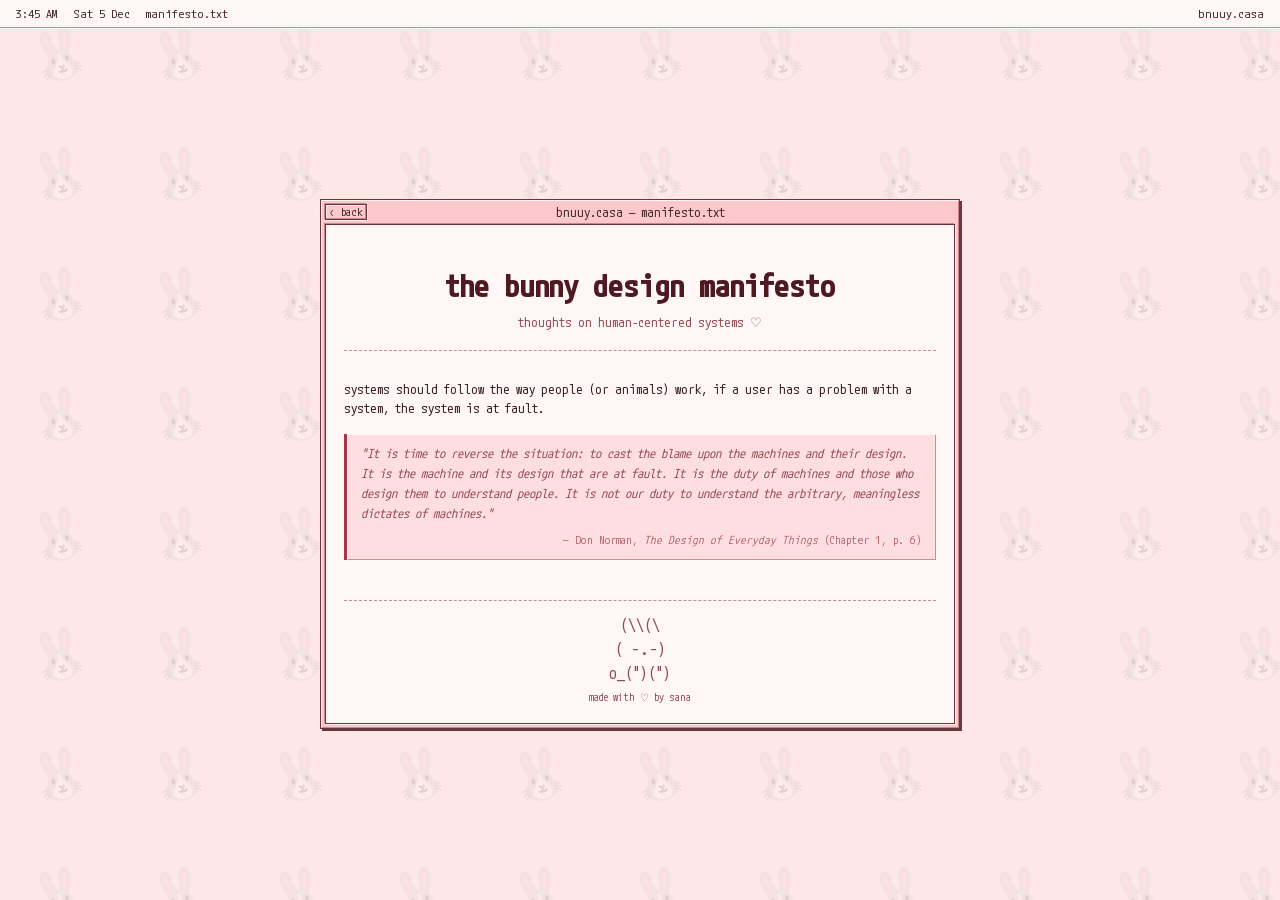
<file: manifesto.html>
<!doctype html>
<html>
  <head>
    <title>bnuuy.casa — manifesto</title>

    <meta charset="UTF-8" />
    <meta name="viewport" content="width=device-width, initial-scale=1.0" />
    <meta property="og:title" content="the bunny design manifesto 🐇" />
    <meta
      property="og:description"
      content="bnuuy.casa: the bunny design manifesto"
    />
    <meta property="og:type" content="website" />
    <meta name="theme-color" content="#ffb6bb" />

    <link href="https://fonts.cdnfonts.com/css/chicagoflf" rel="stylesheet" />
    <link rel="preconnect" href="https://fonts.googleapis.com" />
    <link rel="preconnect" href="https://fonts.gstatic.com" crossorigin />
    <link
      href="https://fonts.googleapis.com/css2?family=M+PLUS+1+Code:wght@100..700&display=swap"
      rel="stylesheet"
    />

    <link rel="stylesheet" href="css/style.css" />
  </head>
  <body>
    <div class="menubar">
      <div class="menubar-leading">
        <span class="menubar-item" id="menubar-clock"></span>
        <span class="menubar-item" id="menubar-date"></span>
        <span class="menubar-item">manifesto.txt</span>
      </div>
      <div class="menubar-trailing">
        <span class="menubar-item">bnuuy.casa</span>
      </div>
    </div>
    <div class="window">
      <div class="title-bar">
        <div class="leading">
          <a href="index.html" class="back-btn">‹ back</a>
        </div>
        <div class="center">
          <span>bnuuy.casa — manifesto.txt</span>
        </div>
        <div class="trailing"></div>
      </div>

      <div class="window-body">
        <header id="manifesto-header">
          <h1>the bunny design manifesto</h1>
          <p class="subtitle">thoughts on human-centered systems ♡</p>
        </header>

        <section id="manifesto">
          <p>
            systems should follow the way people (or animals) work, if a user
            has a problem with a system, the system is at fault.
          </p>

          <blockquote>
            "It is time to reverse the situation: to cast the blame upon the
            machines and their design. It is the machine and its design that are
            at fault. It is the duty of machines and those who design them to
            understand people. It is not our duty to understand the arbitrary,
            meaningless dictates of machines."
            <cite
              >— Don Norman, <em>The Design of Everyday Things</em> (Chapter 1,
              p. 6)</cite
            >
          </blockquote>
        </section>

        <footer>
          <div class="footer-bunny">
            (\\(\
            <br />
            ( -.-)
            <br />
            o_(")(")
          </div>

          <div>made with ♡ by sana</div>
        </footer>
      </div>
    </div>
    <script src="js/menubar.js"></script>
  </body>
</html>
</file>
<file: css/style.css>
:root {
  --bg-desktop: oklch(0.95 0.03 15);
  --bg-window: oklch(0.88 0.06 15);
  --bg-content: oklch(0.98 0.01 15);

  --border: oklch(0.4 0.08 15);
  --divider: oklch(0.7 0.08 15);

  --shadow-drop: oklch(0.2 0.08 15 / 0.75);
  --shadow-highlight: oklch(1 0 0 / 0.75);
  --shadow-inset: oklch(0.6 0.1 15 / 0.67);

  --text-main: oklch(0.25 0.04 15);
  --text-dark: oklch(0.3 0.04 15);
  --text-muted: oklch(0.5 0.1 15);
  --text-faded: oklch(0.6 0.1 15);

  --title: oklch(0.3 0.08 15);
  --heading: oklch(0.4 0.15 15);
  --subheading: oklch(0.4 0.12 15);
  --accent-bunny: oklch(0.5 0.15 15);
}

* {
  box-sizing: border-box;
}

.menubar {
  position: fixed;
  top: 0;
  left: 0;
  right: 0;
  height: 1.75rem;
  background: var(--bg-content);
  border-bottom: 1px solid var(--divider);
  box-shadow: 0 1px 0 0 var(--shadow-highlight);
  display: flex;
  justify-content: space-between;
  align-items: center;
  padding: 0 8px;
  font-family: "ChicagoFLF", "M PLUS 1 Code", sans-serif;
  font-size: 0.75rem;
  color: var(--text-dark);
  z-index: 100;
  user-select: none;
}

.menubar-leading,
.menubar-trailing {
  display: flex;
  align-items: center;
  gap: 0;
}

.menubar-item {
  padding: 0 8px;
  height: 1.75rem;
  display: flex;
  align-items: center;
  cursor: default;
}

.menubar-item:hover {
  background-color: var(--accent-bunny);
  color: var(--bg-content);
}

body {
  background-color: var(--bg-desktop);
  background-image: url("data:image/svg+xml,%3Csvg xmlns='http://www.w3.org/2000/svg' width='120' height='120' viewBox='0 0 120 120'%3E%3Ctext x='50%25' y='50%25' dominant-baseline='middle' text-anchor='middle' font-size='48' opacity='0.15' transform='rotate(-15 60 60)'%3E🐰%3C/text%3E%3C/svg%3E");
  background-repeat: repeat;

  display: flex;
  justify-content: center;
  align-items: center;
  min-height: 100dvh;
  margin: 0;
  padding: calc(1.75rem + 16px) 16px 16px;
}

.window {
  font-family: "M PLUS 1 Code", sans-serif;
  background-color: var(--bg-window);
  color: var(--text-dark);
  width: 100%;
  max-width: 640px;
  border: 1px solid var(--border);
  box-shadow:
    2px 2px 0px var(--shadow-drop),
    inset 1px 1px 0 0 var(--shadow-highlight),
    inset -1px -1px 0 0 var(--shadow-inset);
  padding: 4px;
}

.title-bar {
  height: 1rem;
  color: var(--text-dark);
  padding: 0;
  display: flex;
  justify-content: center;
  align-items: center;
  font-family: "ChicagoFLF", "M PLUS 1 Code", sans-serif;
  font-size: 0.8rem;
  margin-bottom: 4px;
}

.title-bar .leading {
  flex: 1;
  display: flex;
  align-items: center;
  justify-content: flex-start;
}

.title-bar .center {
  flex: 0 1 auto;
  display: flex;
  align-items: center;
  justify-content: center;
  white-space: nowrap;
}

.title-bar .trailing {
  flex: 1;
  display: flex;
  align-items: center;
  justify-content: flex-end;
}

.title-bar > span {
  padding: 0;
  margin: 0;
  line-height: 1;
}

.window-body {
  background-color: var(--bg-content);
  color: var(--text-main);
  line-height: 1.5;
  padding: 18px;
  border: 1px solid var(--border);
  box-shadow:
    -1px -1px 0 0 var(--shadow-inset),
    1px 1px 0 0 var(--shadow-highlight);
}

h1 {
  font-size: 1.6rem;
  margin-top: 0;
  margin-bottom: 12px;
  font-family: "ChicagoFLF", "M PLUS 1 Code", sans-serif;
  color: var(--heading);
}

footer {
  border-top: 1px dashed var(--divider);
  margin-top: 20px;
  padding-top: 12px;
  text-align: center;
  font-size: 0.65rem;
  color: var(--text-muted);
}

.footer-bunny {
  font-size: 1rem;
  margin-bottom: 5px;
}

header {
  text-align: center;
  padding: 10px 0 18px;
  border-bottom: 1px dashed var(--divider);
}

.bunny {
  font-family: monospace;
  font-size: 1.05rem;
  line-height: 1.25;
  margin: 12px 0;
  color: var(--accent-bunny);
  white-space: pre;
}

header h1 {
  font-family: "ChicagoFLF", "M PLUS 1 Code", sans-serif;
  font-size: 2rem;
  margin: 8px 0 4px;
  color: var(--title);
  letter-spacing: -0.03em;
}

.subtitle {
  margin: 0;
  color: var(--text-muted);
  font-size: 0.8rem;
}

.tiny-note {
  font-size: 0.7rem;
  color: var(--text-faded);
  margin-top: 12px;
}

section {
  padding: 20px 0 4px;
}

section + section {
  border-top: 1px dashed var(--divider);
  margin-top: 16px;
}

section > h2 {
  display: flex;
  align-items: center;
  gap: 7px;
  margin: 0 0 10px;
  font-family: "ChicagoFLF", "M PLUS 1 Code", sans-serif;
  font-size: 1rem;
  color: var(--subheading);
}

section > h2::before {
  content: ">";
}

p {
  margin: 9px 0;
  font-size: 0.8rem;
}

a {
  color: var(--accent-bunny);
  text-decoration: underline;
  text-decoration-style: dotted;
  text-underline-offset: 2px;
  transition: color 0.15s ease;
}

a:hover {
  color: var(--heading);
  text-decoration-style: solid;
}

.back-btn {
  font-family: "ChicagoFLF", "M PLUS 1 Code", sans-serif;
  font-size: 0.7rem;
  color: var(--text-dark);
  text-decoration: none;
  padding: 0 3px;
  border: 1px solid var(--border);
  box-shadow:
    -1px -1px 0 0 var(--shadow-inset),
    1px 1px 0 0 var(--shadow-highlight),
    inset -1px -1px 0 0 var(--shadow-inset),
    inset 1px 1px 0 0 var(--shadow-highlight);
}

.back-btn:hover {
  background-color: var(--accent-bunny);
  color: var(--bg-content);
}

blockquote {
  margin: 16px 0;
  padding: 10px 14px;
  border-left: 3px solid var(--accent-bunny);
  background-color: oklch(from var(--bg-window) l c h / 0.5);
  color: var(--text-muted);
  font-size: 0.78rem;
  font-style: italic;
  line-height: 1.6;
  box-shadow:
    inset 1px 1px 0 0 var(--shadow-highlight),
    inset -1px -1px 0 0 var(--shadow-inset);
}

blockquote p {
  margin: 0;
}

cite {
  display: block;
  margin-top: 8px;
  font-size: 0.7rem;
  font-style: normal;
  color: var(--text-faded);
  text-align: right;
}

.app-card {
  margin-top: 12px;
  padding: 14px;
  background-color: var(--bg-window);
  border: 1px solid var(--border);
  box-shadow:
    inset 1px 1px 0 0 var(--shadow-highlight),
    inset -1px -1px 0 0 var(--shadow-inset);
}

.app-card-header {
  display: flex;
  align-items: center;
  gap: 14px;
  margin-bottom: 10px;
}

.app-icon {
  width: 56px;
  height: 56px;
  flex-shrink: 0;
  image-rendering: auto;
}

.app-card-title {
  display: flex;
  flex-direction: column;
  gap: 2px;
}

.app-name {
  font-family: "ChicagoFLF", "M PLUS 1 Code", sans-serif;
  font-size: 1.1rem;
  color: var(--heading);
  line-height: 1;
}

.app-tagline {
  font-size: 0.72rem;
  color: var(--text-muted);
}

.app-screenshots {
  display: flex;
  gap: 8px;
  margin: 14px 0 10px;
  overflow-x: auto;
  scrollbar-width: thin;
  scrollbar-color: var(--divider) transparent;
}

.app-screenshot {
  height: 200px;
  width: auto;
  flex-shrink: 0;
  border: 1px solid var(--border);
  box-shadow:
    1px 1px 0 0 var(--shadow-drop),
    inset 1px 1px 0 0 var(--shadow-highlight);
}

.app-links {
  display: flex;
  flex-wrap: wrap;
  gap: 10px;
  margin-top: 10px;
  padding-top: 10px;
  border-top: 1px dashed var(--divider);
}

.app-link {
  font-size: 0.75rem;
}

.my-button-card {
  display: flex;
  align-items: center;
  gap: 12px;
  margin: 10px 0 14px;
  padding: 10px;
  background-color: var(--bg-window);
  border: 1px solid var(--border);
  box-shadow:
    inset 1px 1px 0 0 var(--shadow-highlight),
    inset -1px -1px 0 0 var(--shadow-inset);
}

.button-code {
  flex: 1;
  min-width: 0;
  font-family: "M PLUS 1 Code", monospace;
  font-size: 0.7rem;
  color: var(--text-dark);
  background-color: var(--bg-content);
  border: 1px solid var(--border);
  padding: 5px 8px;
  box-shadow:
    inset 1px 1px 0 0 var(--shadow-inset),
    inset -1px -1px 0 0 var(--shadow-highlight);
  outline: none;
  cursor: pointer;
}

.button-code:focus {
  border-color: var(--accent-bunny);
}

.friends-buttons {
  display: flex;
  flex-wrap: wrap;
  gap: 10px;
  margin-top: 10px;
}

.pixel-button {
  width: 88px;
  height: 31px;
  image-rendering: pixelated;
  image-rendering: crisp-edges;
  display: block;
}

.friends-buttons a {
  display: inline-block;
  line-height: 0;
  text-decoration: none;
  transition: transform 0.1s ease, filter 0.15s ease;
}

.friends-buttons a:hover {
  transform: translateY(-1px);
  filter: brightness(1.05);
}

@media (max-width: 480px) {
  .my-button-card {
    flex-direction: column;
    align-items: stretch;
  }
}
</file>
